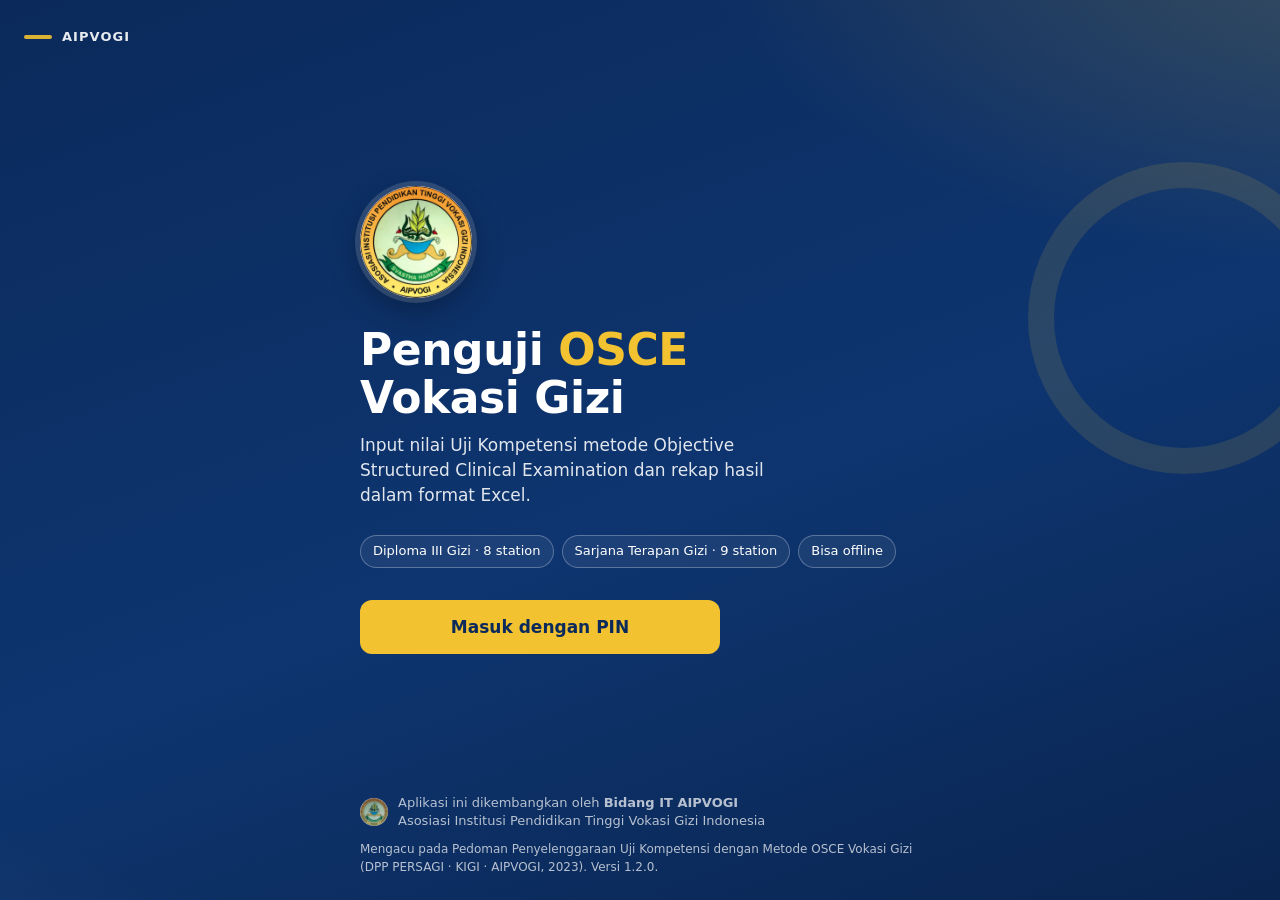
<file: index.html>
<!doctype html>
<html lang="id">
<head>
  <meta charset="utf-8">
  <meta name="viewport" content="width=device-width, initial-scale=1, viewport-fit=cover">
  <title>Penguji OSCE Vokasi Gizi</title>
  <meta name="description" content="Aplikasi input nilai penguji Uji Kompetensi metode OSCE Vokasi Gizi (D3 & Sarjana Terapan Gizi).">
  <meta name="theme-color" content="#0B2A5B">
  <meta name="apple-mobile-web-app-capable" content="yes">
  <meta name="mobile-web-app-capable" content="yes">
  <meta name="apple-mobile-web-app-status-bar-style" content="black-translucent">
  <meta name="apple-mobile-web-app-title" content="Penguji OSCE">
  <link rel="manifest" href="manifest.webmanifest">
  <link rel="icon" type="image/png" href="icons/favicon.png">
  <link rel="apple-touch-icon" href="icons/apple-touch-icon.png">
  <link rel="stylesheet" href="css/app.css">
</head>
<body>

<!-- ================= COVER ================= -->
<section id="layar-cover" class="layar">
  <div class="cover-atas"><span class="garis-kuning"></span><span id="cover-penyelenggara">AIPVOGI</span></div>
  <div class="cover-tengah">
    <img class="cover-logo" src="icons/logo-aipvogi.png" alt="Logo AIPVOGI" width="112" height="112">
    <h1 class="cover-judul">Penguji <span>OSCE</span><br>Vokasi Gizi</h1>
    <p class="cover-sub">Input nilai Uji Kompetensi metode Objective Structured Clinical Examination dan rekap hasil dalam format Excel.</p>
    <div class="cover-pil">
      <span class="pil">Diploma III Gizi · 8 station</span>
      <span class="pil">Sarjana Terapan Gizi · 9 station</span>
      <span class="pil">Bisa offline</span>
    </div>
    <div class="cover-aksi">
      <button class="btn btn-kuning" id="btn-mulai">Masuk dengan PIN</button>
      <button class="btn btn-hantu tersembunyi" id="btn-pasang">Pasang aplikasi di perangkat ini</button>
    </div>
    <p class="cover-catatan tersembunyi" id="petunjuk-ios">Di iPhone/iPad: ketuk tombol <b>Bagikan</b> lalu pilih <b>Tambahkan ke Layar Utama</b> agar data penilaian lebih aman.</p>
  </div>
  <div class="cover-bawah"><div class="kredit"><img src="icons/logo-aipvogi.png" alt="" width="28" height="28"><span>Aplikasi ini dikembangkan oleh <b>Bidang IT AIPVOGI</b><br>Asosiasi Institusi Pendidikan Tinggi Vokasi Gizi Indonesia</span></div>Mengacu pada Pedoman Penyelenggaraan Uji Kompetensi dengan Metode OSCE Vokasi Gizi (DPP PERSAGI · KIGI · AIPVOGI, 2023). <span id="versi-app"></span></div>
</section>

<!-- ================= LOGIN ================= -->
<section id="layar-login" class="layar tersembunyi">
  <div class="kartu-login">
    <button class="tautan" id="btn-kembali-cover">← Kembali</button>
    <h2>Masuk</h2>
    <p>Masukkan PIN penguji atau admin yang diberikan panitia.</p>
    <div id="login-galat" class="pesan-galat tersembunyi"></div>
    <form id="form-login" autocomplete="off">
      <input class="input-pin" id="input-pin" type="password" inputmode="numeric" autocomplete="one-time-code" placeholder="••••" aria-label="PIN" required>
      <button class="btn btn-utama btn-penuh" id="btn-login" type="submit">Masuk</button>
    </form>
    <p class="catatan-kecil" style="margin-top:14px">Login pertama membutuhkan internet. Setelah itu daftar peserta & rubrik tersimpan di perangkat sehingga penilaian tetap bisa dilakukan saat offline.</p>
    <div class="kredit-kecil"><img src="icons/logo-aipvogi.png" alt="" width="22" height="22">Dikembangkan oleh Bidang IT AIPVOGI</div>
  </div>
</section>

<!-- ================= BERANDA PENGUJI ================= -->
<section id="layar-penguji" class="layar tersembunyi">
  <header class="topbar">
    <div class="topbar-baris">
      <div class="lencana-station"><small>STATION</small><b id="pg-no-station">-</b></div>
      <div class="topbar-judul">
        <div class="kecil" id="pg-periode">-</div>
        <div class="besar" id="pg-penguji">-</div>
      </div>
      <button class="btn-ikon" id="btn-menu-penguji" aria-label="Menu">
        <svg width="24" height="24" viewBox="0 0 24 24" fill="currentColor"><circle cx="12" cy="5" r="2"/><circle cx="12" cy="12" r="2"/><circle cx="12" cy="19" r="2"/></svg>
      </button>
    </div>
  </header>
  <div class="bilah-sinkron"><div class="isi" id="bilah-sinkron"></div></div>
  <main class="konten">
    <div class="info-station">
      <div class="judul" id="pg-judul-station">-</div>
      <div class="meta" id="pg-meta-station">-</div>
      <div class="ringkas-angka">
        <div class="angka"><b id="pg-jml-dinilai">0</b><span>sudah dinilai</span></div>
        <div class="angka"><b id="pg-jml-sisa">0</b><span>belum dinilai</span></div>
        <div class="angka"><b id="pg-jml-peserta">0</b><span>total peserta</span></div>
      </div>
    </div>
    <input class="cari" id="cari-peserta" type="search" placeholder="Cari nama / NIM / nomor urut…">
    <div class="daftar-peserta" id="daftar-peserta"></div>
  </main>
</section>

<!-- ================= FORM NILAI ================= -->
<section id="layar-nilai" class="layar tersembunyi">
  <header class="topbar">
    <div class="topbar-baris">
      <button class="btn-ikon" id="btn-kembali-daftar" aria-label="Kembali">
        <svg width="24" height="24" viewBox="0 0 24 24" fill="none" stroke="currentColor" stroke-width="2.4" stroke-linecap="round" stroke-linejoin="round"><path d="M15 18l-6-6 6-6"/></svg>
      </button>
      <div class="topbar-judul">
        <div class="kecil" id="nl-station">-</div>
        <div class="besar">Lembar Penilaian</div>
      </div>
    </div>
  </header>
  <main class="konten">
    <div class="kepala-peserta">
      <div class="urut" id="nl-urut">-</div>
      <div><div class="nama" id="nl-nama">-</div><div class="nim" id="nl-nim">-</div></div>
    </div>
    <div id="nl-kunci" class="kaku tersembunyi"></div>
    <div id="nl-butir"></div>
    <div class="kartu-gr">
      <h3>Global Performance</h3>
      <p>Kesan umum Anda terhadap penampilan peserta secara keseluruhan.</p>
      <div class="pilihan-gr" id="nl-gr">
        <button class="gr-btn" data-gr="1"><b>1</b>Tidak Lulus</button>
        <button class="gr-btn" data-gr="2"><b>2</b>Borderline</button>
        <button class="gr-btn" data-gr="3"><b>3</b>Lulus</button>
        <button class="gr-btn" data-gr="4"><b>4</b>Superior</button>
      </div>
    </div>
    <div class="kartu-catatan">
      <h3>Catatan (opsional)</h3>
      <textarea id="nl-catatan" placeholder="Catatan penguji…"></textarea>
    </div>
  </main>
  <footer class="kaki-tetap">
    <div class="isi">
      <div class="total-langsung"><div class="kecil">Actual Mark</div><div class="besar" id="nl-total">0 / 0</div></div>
      <button class="btn btn-utama" id="btn-periksa">Periksa &amp; Simpan</button>
    </div>
  </footer>
</section>

<!-- ================= ADMIN ================= -->
<section id="layar-admin" class="layar tersembunyi">
  <header class="topbar">
    <div class="topbar-baris">
      <div class="lencana-station"><small>MODE</small><b style="font-size:14px">ADMIN</b></div>
      <div class="topbar-judul">
        <div class="kecil">Rekap Penilaian OSCE</div>
        <div class="besar" id="ad-nama">-</div>
      </div>
      <button class="btn btn-hantu btn-kecil" id="btn-keluar-admin">Keluar</button>
    </div>
  </header>
  <main class="konten">
    <div class="panel">
      <h3>Periode ujian</h3>
      <div class="baris-form">
        <select id="ad-periode"></select>
        <button class="btn btn-utama" id="btn-muat-admin">Muat data</button>
      </div>
      <div class="catatan-kecil" id="ad-status" style="margin-top:8px"></div>
    </div>
    <div class="panel">
      <h3>Paket rubrik</h3>
      <p class="catatan-kecil" style="margin:0 0 10px">Buat paket rubrik baru langsung dari file template soal (.docx) yang disusun dosen. Hanya nomor station dan tabel rubrik yang dibaca; file tidak diunggah ke mana pun.</p>
      <button class="btn btn-garis" id="btn-buka-impor">Impor Rubrik dari Template Soal (.docx)</button>
    </div>
    <div id="ad-isi" class="tersembunyi">
      <div class="panel">
        <div class="baris-form" style="justify-content:space-between">
          <div>
            <div style="font-weight:700" id="ad-judul-periode">-</div>
            <div class="catatan-kecil" id="ad-progres-teks">-</div>
          </div>
          <div class="baris-form">
            <button class="btn btn-kuning" id="btn-unduh-excel">Unduh Excel Rekap</button>
            <button class="btn btn-garis" id="btn-impor">Impor Cadangan</button>
            <input type="file" id="file-impor" accept=".json,application/json" class="tersembunyi">
          </div>
        </div>
        <div class="bilah-progres"><div id="ad-bar" style="width:0%"></div></div>
      </div>
      <div class="tab-bar">
        <button class="tab-btn aktif" data-tab="progres">Progres per station</button>
        <button class="tab-btn" data-tab="matriks">Matriks peserta</button>
        <button class="tab-btn" data-tab="nbl">Batas lulus (NBL)</button>
        <button class="tab-btn" data-tab="hasil">Hasil kelulusan</button>
      </div>
      <div class="panel" id="ad-tab"></div>
    </div>
    <div class="kredit-kecil" style="justify-content:center;margin-top:20px"><img src="icons/logo-aipvogi.png" alt="" width="22" height="22">Aplikasi ini dikembangkan oleh Bidang IT AIPVOGI</div>
  </main>
</section>

<!-- ================= IMPOR RUBRIK ================= -->
<section id="layar-impor" class="layar tersembunyi">
  <header class="topbar">
    <div class="topbar-baris">
      <button class="btn-ikon" id="btn-tutup-impor" aria-label="Kembali">
        <svg width="24" height="24" viewBox="0 0 24 24" fill="none" stroke="currentColor" stroke-width="2.4" stroke-linecap="round" stroke-linejoin="round"><path d="M15 18l-6-6 6-6"/></svg>
      </button>
      <div class="topbar-judul"><div class="kecil">Admin · Paket rubrik</div><div class="besar">Impor Rubrik dari Template Soal</div></div>
    </div>
  </header>
  <main class="konten">
    <div class="panel">
      <h3>1. Data paket</h3>
      <div class="grid-form">
        <label>Program<select id="imp-program"><option value="D3">Diploma III Gizi (8 station)</option><option value="STR">Sarjana Terapan Gizi (9 station)</option></select></label>
        <label>Kode paket baru<input id="imp-kode" placeholder="mis. D3-2027-A" autocomplete="off"></label>
        <label class="lebar">Keterangan<input id="imp-ket" placeholder="mis. Rubrik OSCE D3 Periode I 2027" autocomplete="off"></label>
      </div>
    </div>
    <div class="panel">
      <h3>2. File soal (.docx)</h3>
      <p class="catatan-kecil" style="margin:0 0 10px">Pilih semua file soal sekaligus (satu file per station). File dibaca di perangkat ini saja — hanya <b>nomor station</b> dan <b>tabel rubrik</b> yang diambil; skenario dan instruksi tidak dibaca.</p>
      <div class="baris-form">
        <button class="btn btn-utama" id="btn-pilih-docx">Pilih file soal</button>
        <input type="file" id="file-docx" accept=".docx,application/vnd.openxmlformats-officedocument.wordprocessingml.document" multiple class="tersembunyi">
        <label class="cek-kecil"><input type="checkbox" id="imp-salin" checked> Station tanpa file memakai rubrik paket standar</label>
      </div>
    </div>
    <div id="imp-hasil"></div>
  </main>
  <footer class="kaki-tetap">
    <div class="isi">
      <div class="total-langsung"><div class="kecil">Status</div><div id="imp-status" style="font-weight:700">Belum ada file</div></div>
      <button class="btn btn-utama" id="btn-simpan-paket" disabled>Simpan sebagai paket</button>
    </div>
  </footer>
</section>

<div id="dialog-wadah"></div>
<div id="toast" role="status" aria-live="polite"></div>
<div id="banner-update" class="tersembunyi">Versi baru aplikasi tersedia. <button class="btn btn-utama btn-kecil" id="btn-update">Muat ulang</button></div>

<script src="js/config.js"></script>
<script src="js/db.js"></script>
<script src="js/rekap.js"></script>
<script src="vendor/xlsx.full.min.js" defer></script>
<script src="vendor/jszip.min.js" defer></script>
<script src="js/impor-docx.js"></script>
<script src="js/app.js"></script>
</body>
</html>
</file>
<file: css/app.css>
:root {
  --navy: #0B2A5B;
  --navy-2: #163E7E;
  --navy-soft: #E8EEF8;
  --kuning: #F2C230;
  --kuning-soft: #FFF6D6;
  --ink: #14213D;
  --ink-2: #4A5672;
  --ink-3: #7C879E;
  --garis: #DCE2EC;
  --latar: #F4F6FA;
  --putih: #FFFFFF;
  --merah: #C62828;
  --merah-soft: #FDECEC;
  --hijau: #1B7F3B;
  --hijau-soft: #E5F4EA;
  --oranye: #B86E00;
  --oranye-soft: #FFF1DC;
  --biru: #1565C0;
  --biru-soft: #E3EFFC;
  --radius: 14px;
  --bayang: 0 1px 2px rgba(11, 42, 91, .06), 0 4px 14px rgba(11, 42, 91, .06);
  --font: "Segoe UI", system-ui, -apple-system, Roboto, "Helvetica Neue", Arial, sans-serif;
}

* { box-sizing: border-box; }
html, body { margin: 0; padding: 0; }
body {
  font-family: var(--font); color: var(--ink); background: var(--latar);
  font-size: 16px; line-height: 1.45; -webkit-font-smoothing: antialiased;
  min-height: 100vh; min-height: 100dvh;
}
button { font: inherit; cursor: pointer; }
input, select, textarea { font: inherit; color: inherit; }
.tersembunyi { display: none !important; }
.layar { min-height: 100vh; min-height: 100dvh; display: flex; flex-direction: column; }

/* ---------- Tombol ---------- */
.btn {
  display: inline-flex; align-items: center; justify-content: center; gap: 8px;
  border: 1px solid transparent; border-radius: 12px; padding: 12px 18px;
  font-weight: 600; font-size: 16px; min-height: 48px; transition: transform .05s, background .15s, opacity .15s;
  -webkit-tap-highlight-color: transparent;
}
.btn:active { transform: scale(.98); }
.btn:disabled { opacity: .5; cursor: not-allowed; }
.btn-utama { background: var(--navy); color: #fff; }
.btn-utama:hover:not(:disabled) { background: var(--navy-2); }
.btn-kuning { background: var(--kuning); color: var(--navy); }
.btn-garis { background: var(--putih); color: var(--navy); border-color: var(--garis); }
.btn-garis:hover:not(:disabled) { border-color: var(--navy); }
.btn-hantu { background: transparent; color: inherit; border-color: rgba(255,255,255,.35); }
.btn-kecil { min-height: 38px; padding: 8px 12px; font-size: 14px; border-radius: 10px; }
.btn-penuh { width: 100%; }
.btn-ikon { width: 42px; height: 42px; min-height: 42px; padding: 0; border-radius: 12px; background: transparent; color: inherit; border: none; }
.btn-ikon:hover { background: rgba(255,255,255,.12); }

/* ---------- Cover ---------- */
#layar-cover {
  background:
    radial-gradient(1200px 600px at 110% -10%, rgba(242,194,48,.22), transparent 60%),
    radial-gradient(900px 500px at -20% 120%, rgba(255,255,255,.08), transparent 60%),
    linear-gradient(160deg, #0B2A5B 0%, #0E3570 55%, #0A2550 100%);
  color: #fff; justify-content: space-between; padding: max(28px, env(safe-area-inset-top)) 24px max(24px, env(safe-area-inset-bottom));
  position: relative; overflow: hidden;
}
#layar-cover::after {
  content: ""; position: absolute; right: -60px; top: 18%; width: 260px; height: 260px;
  border: 26px solid rgba(242,194,48,.12); border-radius: 50%; pointer-events: none;
}
.cover-atas { display: flex; align-items: center; gap: 10px; font-weight: 700; letter-spacing: .08em; font-size: 13px; opacity: .9; }
.cover-atas .garis-kuning { width: 28px; height: 4px; background: var(--kuning); border-radius: 2px; }
.cover-tengah { max-width: 560px; width: 100%; margin: 0 auto; position: relative; z-index: 1; }
.cover-logo { width: 112px; height: 112px; border-radius: 50%; background: #fff; box-shadow: 0 0 0 5px rgba(255,255,255,.14), 0 12px 32px rgba(0,0,0,.3); margin-bottom: 28px; display: block; }
.cover-judul { font-size: clamp(30px, 7vw, 44px); line-height: 1.08; margin: 0 0 12px; font-weight: 800; letter-spacing: -.01em; }
.cover-judul span { color: var(--kuning); }
.cover-sub { font-size: 17px; opacity: .88; margin: 0 0 28px; max-width: 460px; }
.cover-pil { display: flex; flex-wrap: wrap; gap: 8px; margin-bottom: 32px; }
.pil { border: 1px solid rgba(255,255,255,.28); border-radius: 999px; padding: 6px 12px; font-size: 13px; background: rgba(255,255,255,.06); }
.cover-aksi { display: grid; gap: 10px; max-width: 360px; }
.cover-aksi .btn-kuning { min-height: 54px; font-size: 17px; }
.cover-catatan { font-size: 13px; opacity: .8; margin-top: 10px; max-width: 360px; }
.cover-bawah { font-size: 12px; opacity: .7; max-width: 560px; margin: 0 auto; width: 100%; position: relative; z-index: 1; }

/* ---------- Login ---------- */
#layar-login { background: var(--latar); align-items: center; justify-content: center; padding: 24px; }
.kartu-login { background: var(--putih); border-radius: 20px; box-shadow: var(--bayang); padding: 28px 24px; width: 100%; max-width: 400px; }
.kartu-login h2 { margin: 6px 0 4px; font-size: 22px; }
.kartu-login p { margin: 0 0 20px; color: var(--ink-2); font-size: 15px; }
.input-pin {
  width: 100%; font-size: 28px; letter-spacing: .4em; text-align: center; padding: 14px; border-radius: 12px;
  border: 2px solid var(--garis); background: #fff; outline: none; margin-bottom: 14px;
}
.input-pin:focus { border-color: var(--navy); }
.tautan { background: none; border: none; color: var(--navy); font-weight: 600; padding: 8px 0; }
.pesan-galat { background: var(--merah-soft); color: var(--merah); border-radius: 10px; padding: 10px 12px; font-size: 14px; margin-bottom: 12px; }

/* ---------- Topbar ---------- */
.topbar {
  background: var(--navy); color: #fff; padding: max(12px, env(safe-area-inset-top)) 16px 12px;
  position: sticky; top: 0; z-index: 20; box-shadow: 0 2px 10px rgba(0,0,0,.12);
}
.topbar-baris { display: flex; align-items: center; gap: 10px; max-width: 980px; margin: 0 auto; }
.topbar-judul { flex: 1; min-width: 0; }
.topbar-judul .kecil { font-size: 12px; opacity: .78; white-space: nowrap; overflow: hidden; text-overflow: ellipsis; }
.topbar-judul .besar { font-size: 17px; font-weight: 700; white-space: nowrap; overflow: hidden; text-overflow: ellipsis; }
.lencana-station {
  background: var(--kuning); color: var(--navy); border-radius: 12px; padding: 6px 10px; text-align: center; line-height: 1.1; font-weight: 800;
}
.lencana-station small { display: block; font-size: 10px; font-weight: 700; letter-spacing: .06em; }
.lencana-station b { font-size: 20px; }

/* ---------- Bilah sinkron ---------- */
.bilah-sinkron {
  display: flex; align-items: center; gap: 10px; padding: 10px 16px; font-size: 14px;
  background: var(--putih); border-bottom: 1px solid var(--garis);
}
.bilah-sinkron .isi { max-width: 980px; margin: 0 auto; width: 100%; display: flex; align-items: center; gap: 10px; flex-wrap: wrap; }
.titik { width: 10px; height: 10px; border-radius: 50%; background: var(--hijau); flex: none; }
.titik.off { background: var(--merah); }
.bilah-sinkron .antri { font-weight: 700; color: var(--oranye); }
.bilah-sinkron .aman { color: var(--hijau); font-weight: 600; }
.bilah-sinkron .spacer { flex: 1; }

/* ---------- Konten ---------- */
.konten { flex: 1; width: 100%; max-width: 980px; margin: 0 auto; padding: 16px 16px 120px; }
.info-station { background: var(--putih); border-radius: var(--radius); box-shadow: var(--bayang); padding: 14px 16px; margin-bottom: 14px; }
.info-station .judul { font-weight: 700; font-size: 17px; }
.info-station .meta { color: var(--ink-2); font-size: 14px; margin-top: 2px; }
.ringkas-angka { display: flex; gap: 10px; margin-top: 12px; flex-wrap: wrap; }
.angka { flex: 1; min-width: 90px; background: var(--latar); border-radius: 10px; padding: 8px 10px; }
.angka b { font-size: 20px; display: block; }
.angka span { font-size: 12px; color: var(--ink-2); }

.cari { width: 100%; padding: 12px 14px; border-radius: 12px; border: 1px solid var(--garis); background: #fff; margin-bottom: 10px; font-size: 16px; }
.cari:focus { outline: 2px solid var(--navy); outline-offset: -1px; }

.daftar-peserta { display: grid; gap: 8px; }
.item-peserta {
  display: flex; align-items: center; gap: 12px; background: var(--putih); border: 1px solid var(--garis);
  border-radius: 12px; padding: 12px 14px; text-align: left; width: 100%; min-height: 64px;
}
.item-peserta:hover { border-color: var(--navy); }
.item-peserta .urut { width: 36px; height: 36px; flex: none; border-radius: 10px; background: var(--navy-soft); color: var(--navy); font-weight: 800; display: grid; place-items: center; font-size: 15px; }
.item-peserta .nama { font-weight: 600; }
.item-peserta .nim { font-size: 13px; color: var(--ink-2); }
.item-peserta .tengah { flex: 1; min-width: 0; }
.chip { font-size: 12px; font-weight: 700; padding: 4px 10px; border-radius: 999px; white-space: nowrap; }
.chip-belum { background: var(--latar); color: var(--ink-3); }
.chip-antri { background: var(--oranye-soft); color: var(--oranye); }
.chip-terkirim { background: var(--hijau-soft); color: var(--hijau); }
.chip-konflik { background: var(--merah-soft); color: var(--merah); }
.kosong { text-align: center; color: var(--ink-3); padding: 40px 16px; }

/* ---------- Form nilai ---------- */
.kepala-peserta { background: var(--putih); border-radius: var(--radius); box-shadow: var(--bayang); padding: 14px 16px; margin-bottom: 14px; display: flex; gap: 12px; align-items: center; }
.kepala-peserta .urut { width: 46px; height: 46px; border-radius: 12px; background: var(--navy); color: #fff; display: grid; place-items: center; font-weight: 800; font-size: 18px; flex: none; }
.kepala-peserta .nama { font-size: 18px; font-weight: 700; }
.kepala-peserta .nim { color: var(--ink-2); font-size: 14px; }

.kartu-butir { background: var(--putih); border-radius: var(--radius); box-shadow: var(--bayang); padding: 14px 16px; margin-bottom: 12px; border-left: 4px solid var(--garis); }
.kartu-butir.terisi { border-left-color: var(--navy); }
.butir-kepala { display: flex; gap: 10px; align-items: flex-start; margin-bottom: 10px; }
.butir-no { background: var(--navy-soft); color: var(--navy); border-radius: 8px; padding: 2px 8px; font-weight: 800; font-size: 13px; flex: none; margin-top: 2px; }
.butir-judul { flex: 1; font-weight: 600; }
.bobot { font-size: 12px; font-weight: 700; border-radius: 6px; padding: 3px 8px; flex: none; }
.bobot-1 { background: #FFF7C2; color: #7A6000; }
.bobot-2 { background: #D7F5F7; color: #00686E; }
.bobot-3 { background: #DDF7DD; color: #1B6B1B; }
.pilihan-skor { display: grid; grid-template-columns: repeat(4, 1fr); gap: 8px; }
.skor-btn {
  border: 2px solid var(--garis); background: #fff; border-radius: 12px; min-height: 56px; font-size: 22px; font-weight: 800; color: var(--ink-2);
}
.skor-btn.aktif { background: var(--navy); border-color: var(--navy); color: #fff; }
.deskripsi { white-space: pre-line; margin-top: 10px; background: var(--latar); border-radius: 10px; padding: 10px 12px; font-size: 14px; color: var(--ink-2); }
.deskripsi b { color: var(--ink); }
.deskripsi.kosong-pilih { font-style: italic; }
.semua-kriteria { margin-top: 8px; }
.semua-kriteria summary { cursor: pointer; color: var(--navy); font-weight: 600; font-size: 14px; padding: 4px 0; }
.semua-kriteria ol { margin: 6px 0 0; padding-left: 0; list-style: none; display: grid; gap: 6px; }
.semua-kriteria li { white-space: pre-line; font-size: 13.5px; background: #fff; border: 1px solid var(--garis); border-radius: 8px; padding: 8px 10px; color: var(--ink-2); }
.semua-kriteria li b { color: var(--navy); }

.kartu-gr { background: var(--putih); border-radius: var(--radius); box-shadow: var(--bayang); padding: 14px 16px; margin-bottom: 12px; }
.kartu-gr h3, .kartu-catatan h3 { margin: 0 0 4px; font-size: 16px; }
.kartu-gr p { margin: 0 0 10px; color: var(--ink-2); font-size: 14px; }
.pilihan-gr { display: grid; grid-template-columns: repeat(4, 1fr); gap: 8px; }
.gr-btn { border: 2px solid var(--garis); background: #fff; border-radius: 12px; min-height: 64px; font-weight: 700; font-size: 14px; padding: 6px; color: var(--ink-2); line-height: 1.2; }
.gr-btn b { display: block; font-size: 20px; }
.gr-btn[data-gr="1"].aktif { background: #D32F2F; border-color: #D32F2F; color: #fff; }
.gr-btn[data-gr="2"].aktif { background: #F9D648; border-color: #E8C21E; color: #4A3C00; }
.gr-btn[data-gr="3"].aktif { background: #1E8E3E; border-color: #1E8E3E; color: #fff; }
.gr-btn[data-gr="4"].aktif { background: #1565C0; border-color: #1565C0; color: #fff; }
.kartu-catatan { background: var(--putih); border-radius: var(--radius); box-shadow: var(--bayang); padding: 14px 16px; margin-bottom: 12px; }
.kartu-catatan textarea { width: 100%; min-height: 70px; border: 1px solid var(--garis); border-radius: 10px; padding: 10px; resize: vertical; }

.kaki-tetap {
  position: fixed; left: 0; right: 0; bottom: 0; background: var(--putih); border-top: 1px solid var(--garis);
  padding: 10px 16px max(10px, env(safe-area-inset-bottom)); z-index: 25; box-shadow: 0 -4px 18px rgba(11,42,91,.08);
}
.kaki-tetap .isi { max-width: 980px; margin: 0 auto; display: flex; gap: 12px; align-items: center; }
.total-langsung { flex: 1; }
.total-langsung .kecil { font-size: 12px; color: var(--ink-2); }
.total-langsung .besar { font-size: 22px; font-weight: 800; }
.kaku { background: var(--kuning-soft); border: 1px solid #F0D98A; color: #6B5200; border-radius: 12px; padding: 10px 12px; font-size: 14px; margin-bottom: 12px; }

/* ---------- Dialog ---------- */
.latar-dialog { position: fixed; inset: 0; background: rgba(10, 22, 45, .55); z-index: 50; display: flex; align-items: flex-end; justify-content: center; padding: 0; }
.dialog { background: var(--putih); width: 100%; max-width: 560px; border-radius: 20px 20px 0 0; padding: 20px 20px max(20px, env(safe-area-inset-bottom)); max-height: 92vh; overflow: auto; }
@media (min-width: 640px) { .latar-dialog { align-items: center; padding: 20px; } .dialog { border-radius: 20px; } }
.dialog h3 { margin: 0 0 4px; font-size: 20px; }
.dialog .sub { color: var(--ink-2); margin: 0 0 14px; font-size: 14px; }
.tabel { width: 100%; border-collapse: collapse; font-size: 14px; }
.tabel th, .tabel td { padding: 8px 6px; border-bottom: 1px solid var(--garis); text-align: left; vertical-align: top; }
.tabel th { font-size: 12px; text-transform: uppercase; letter-spacing: .04em; color: var(--ink-3); }
.tabel td.angka-sel, .tabel th.angka-sel { text-align: center; white-space: nowrap; }
.tabel tfoot td { font-weight: 800; border-bottom: none; }
.centang { display: flex; gap: 10px; align-items: flex-start; background: var(--latar); padding: 12px; border-radius: 12px; margin: 14px 0; font-size: 14px; }
.centang input { width: 22px; height: 22px; margin: 0; flex: none; }
.aksi-dialog { display: grid; grid-template-columns: 1fr 1.4fr; gap: 10px; }
.menu-daftar { display: grid; gap: 6px; }
.menu-daftar .btn { justify-content: flex-start; }

/* ---------- Admin ---------- */
.panel { background: var(--putih); border-radius: var(--radius); box-shadow: var(--bayang); padding: 16px; margin-bottom: 14px; }
.panel h3 { margin: 0 0 10px; font-size: 16px; }
.baris-form { display: flex; gap: 10px; flex-wrap: wrap; align-items: center; }
.baris-form select { flex: 1; min-width: 200px; padding: 12px; border-radius: 12px; border: 1px solid var(--garis); background: #fff; min-height: 48px; }
.tab-bar { display: flex; gap: 6px; margin-bottom: 12px; overflow-x: auto; }
.tab-btn { border: 1px solid var(--garis); background: #fff; border-radius: 999px; padding: 8px 14px; font-weight: 600; font-size: 14px; white-space: nowrap; color: var(--ink-2); }
.tab-btn.aktif { background: var(--navy); color: #fff; border-color: var(--navy); }
.gulir { overflow-x: auto; -webkit-overflow-scrolling: touch; }
.matriks { border-collapse: collapse; font-size: 13px; min-width: 100%; }
.matriks th, .matriks td { border: 1px solid var(--garis); padding: 6px 8px; text-align: center; white-space: nowrap; }
.matriks th { background: var(--latar); font-size: 12px; }
.matriks td.kiri, .matriks th.kiri { text-align: left; position: sticky; left: 0; background: #fff; z-index: 1; }
.matriks th.kiri { background: var(--latar); }
.sel-ok { background: var(--hijau-soft); color: var(--hijau); font-weight: 700; }
.sel-belum { color: var(--ink-3); }
.sel-tl { background: var(--merah-soft); color: var(--merah); font-weight: 700; }
.status-lulus { color: var(--hijau); font-weight: 800; }
.status-tl { color: var(--merah); font-weight: 800; }
.status-bl { color: var(--oranye); font-weight: 700; }
.bilah-progres { height: 10px; background: var(--latar); border-radius: 999px; overflow: hidden; margin-top: 6px; }
.bilah-progres > div { height: 100%; background: var(--navy); border-radius: 999px; }
.grid-st { display: grid; grid-template-columns: repeat(auto-fill, minmax(150px, 1fr)); gap: 8px; }
.kotak-st { border: 1px solid var(--garis); border-radius: 12px; padding: 10px; }
.kotak-st .no { font-size: 12px; color: var(--ink-3); font-weight: 700; }
.kotak-st .kasus { font-weight: 600; font-size: 14px; }
.kotak-st .angka-st { font-size: 20px; font-weight: 800; margin-top: 4px; }
.catatan-kecil { font-size: 13px; color: var(--ink-2); }

/* ---------- Toast & banner ---------- */
#toast {
  position: fixed; left: 50%; bottom: 96px; transform: translateX(-50%) translateY(20px); opacity: 0;
  background: var(--ink); color: #fff; padding: 12px 16px; border-radius: 12px; z-index: 60; font-size: 15px;
  transition: all .25s; max-width: calc(100% - 32px); box-shadow: 0 8px 24px rgba(0,0,0,.2); pointer-events: none;
}
#toast.tampil { opacity: 1; transform: translateX(-50%) translateY(0); }
#toast.galat { background: var(--merah); }
#toast.sukses { background: var(--hijau); }
#banner-update { position: fixed; top: 0; left: 0; right: 0; z-index: 70; background: var(--kuning); color: var(--navy); padding: 10px 16px; display: flex; gap: 10px; align-items: center; justify-content: center; font-weight: 600; font-size: 14px; }
.memuat { display: inline-block; width: 18px; height: 18px; border: 3px solid rgba(255,255,255,.4); border-top-color: #fff; border-radius: 50%; animation: putar .8s linear infinite; }
.memuat.gelap { border-color: rgba(11,42,91,.2); border-top-color: var(--navy); }
@keyframes putar { to { transform: rotate(360deg); } }

.kredit { display: flex; align-items: center; gap: 10px; margin-bottom: 10px; font-size: 13px; opacity: 1; }
.kredit img { border-radius: 50%; background: #fff; flex: none; }
.kredit-kecil { display: flex; align-items: center; gap: 8px; margin-top: 16px; padding-top: 14px; border-top: 1px solid var(--garis); font-size: 12.5px; color: var(--ink-2); }
.kredit-kecil img { border-radius: 50%; flex: none; }

/* ---------- Impor rubrik ---------- */
.grid-form { display: grid; grid-template-columns: 1fr 1fr; gap: 10px; }
.grid-form label { display: flex; flex-direction: column; gap: 4px; font-size: 13px; font-weight: 600; color: var(--ink-2); }
.grid-form label.lebar { grid-column: 1 / -1; }
.grid-form input, .grid-form select { padding: 11px 12px; border: 1px solid var(--garis); border-radius: 10px; background: #fff; font-size: 15px; color: var(--ink); font-weight: 400; min-height: 46px; }
@media (max-width: 560px) { .grid-form { grid-template-columns: 1fr; } }
.cek-kecil { display: flex; gap: 8px; align-items: center; font-size: 14px; color: var(--ink-2); }
.cek-kecil input { width: 18px; height: 18px; }
.kartu-imp { background: var(--putih); border-radius: var(--radius); box-shadow: var(--bayang); padding: 14px 16px; margin-bottom: 12px; border-left: 4px solid var(--hijau); }
.kartu-imp.galat { border-left-color: var(--merah); }
.kartu-imp.standar { border-left-color: var(--garis); }
.kartu-imp.istirahat { border-left-color: var(--garis); opacity: .7; }
.imp-kepala { display: flex; gap: 10px; align-items: center; flex-wrap: wrap; margin-bottom: 8px; }
.imp-kepala .no { background: var(--navy); color: #fff; font-weight: 800; border-radius: 8px; padding: 2px 9px; }
.imp-kepala .judul { font-weight: 700; flex: 1; min-width: 160px; }
.imp-kepala select, .imp-kasus input { padding: 8px 10px; border: 1px solid var(--garis); border-radius: 8px; background: #fff; font-size: 14px; }
.imp-kasus { display: flex; gap: 8px; align-items: center; font-size: 13px; color: var(--ink-2); margin-bottom: 8px; }
.imp-kasus input { flex: 1; }
.imp-file { font-size: 13px; color: var(--ink-2); margin-bottom: 6px; }
.imp-galat { background: var(--merah-soft); color: var(--merah); border-radius: 8px; padding: 8px 10px; font-size: 13px; margin: 6px 0; }
.imp-butir { width: 100%; border-collapse: collapse; font-size: 13.5px; }
.imp-butir td { border-top: 1px solid var(--garis); padding: 8px 4px; vertical-align: top; }
.imp-butir tr.mati td { opacity: .45; }
.imp-butir select { padding: 6px; border-radius: 8px; border: 1px solid var(--garis); }
.imp-butir select.kosong { border-color: var(--merah); background: var(--merah-soft); }
.imp-butir details summary { cursor: pointer; color: var(--navy); font-size: 12.5px; font-weight: 600; margin-top: 4px; }
.imp-butir details div { white-space: pre-line; font-size: 12.5px; color: var(--ink-2); background: var(--latar); border-radius: 6px; padding: 6px 8px; margin-top: 4px; }
.tag-alt { background: #FFF6C2; color: #7A6000; font-size: 11px; font-weight: 700; border-radius: 6px; padding: 1px 6px; margin-left: 4px; }
</file>
